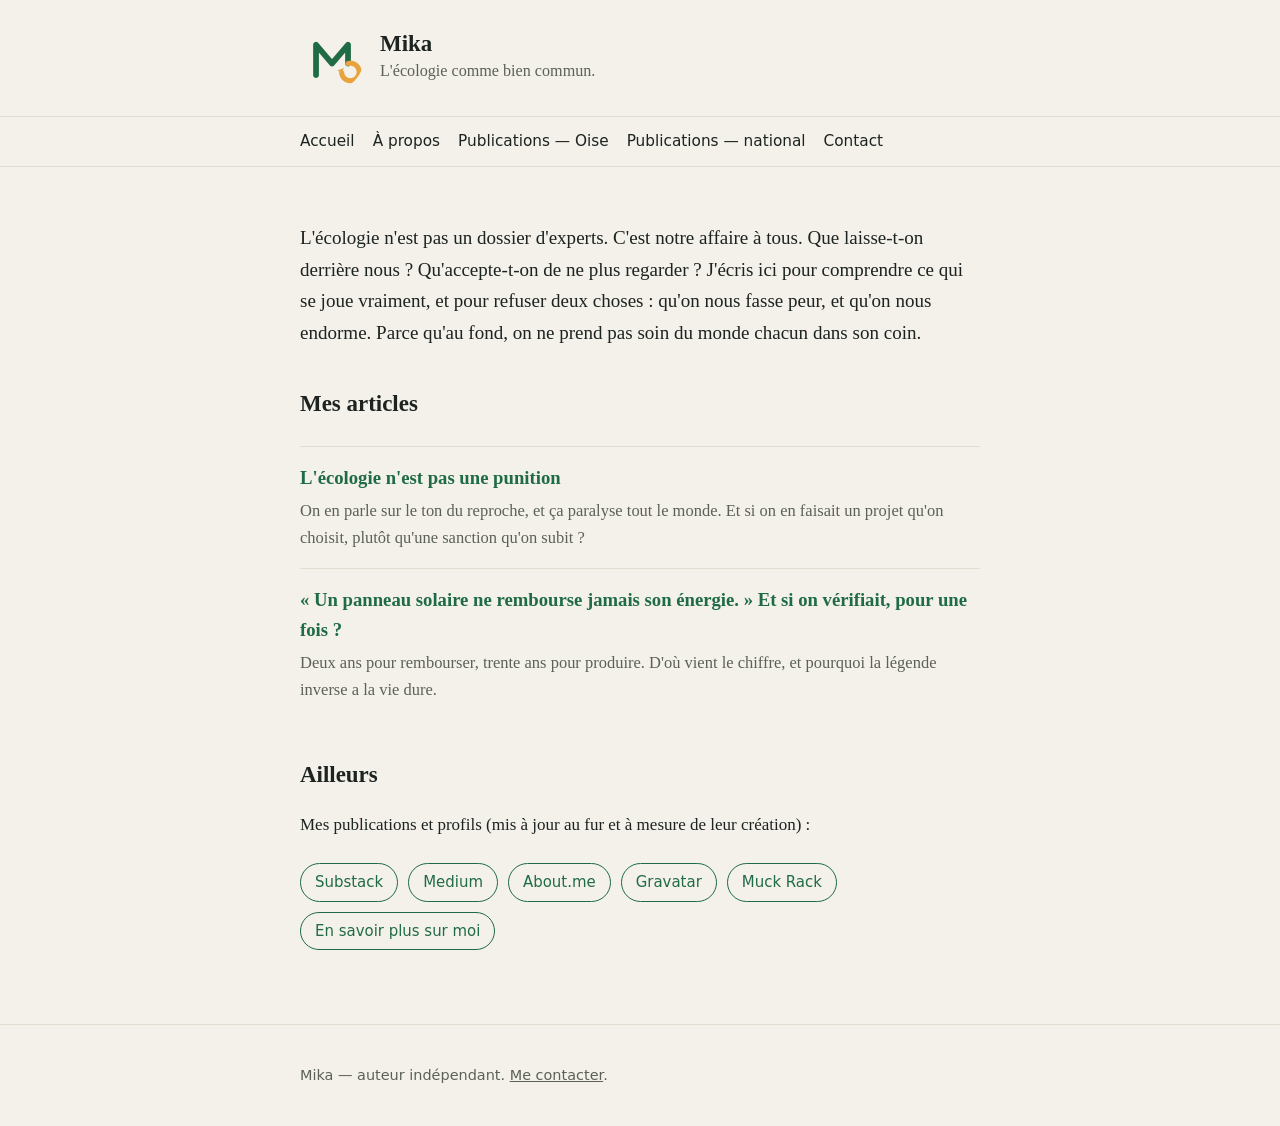
<file: index.html>
<!doctype html>
<html lang="fr">
<head>
<meta charset="utf-8">
<meta name="viewport" content="width=device-width, initial-scale=1">
<title>Mika — énergie, écologie, ressources</title>
<meta name="description" content="Mika écrit sur l'énergie et l'écologie comme une affaire de bien commun. Comprendre ce qui se joue vraiment, sans slogans ni résignation.">
<link rel="canonical" href="https://mika-energie.github.io/">
<link rel="icon" href="/assets/favicon-32.png" sizes="32x32">
<link rel="stylesheet" href="/assets/style.css">
<!-- Entité canonique Mika. sameAs ne liste QUE les profils RÉELS (R5).
     Confirmés 2026-06-17 : Substack, Medium, About.me, Gravatar (ordre canonique =
     template person-jsonld.template.html). Muck Rack non inclus (réserve, non validé). -->
<script type="application/ld+json">
{
  "@context": "https://schema.org",
  "@graph": [
    {
      "@type": "Person",
      "@id": "https://mika-energie.github.io#person",
      "name": "Mika",
      "url": "https://mika-energie.github.io",
      "image": "https://mika-energie.github.io/assets/avatar-512.png",
      "description": "Mika, auteur indépendant. Il écrit sur l'énergie et l'écologie comme une question de bien commun : comprendre ce qui se joue, et refuser de rester les bras croisés.",
      "knowsAbout": ["énergie","énergies renouvelables","photovoltaïque","écologie","recyclage","économie circulaire","surconsommation des ressources","véhicules hors d'usage"],
      "sameAs": [
        "https://mika-energie.github.io",
        "https://mikaenergie.substack.com",
        "https://medium.com/@mikaenergie",
        "https://about.me/mika095",
        "https://gravatar.com/mikaenergie",
        "https://muckrack.com/mikaenergie"
      ]
    },
    {
      "@type": "WebSite",
      "@id": "https://mika-energie.github.io#website",
      "url": "https://mika-energie.github.io",
      "name": "Mika — énergie, écologie, ressources",
      "author": {"@id": "https://mika-energie.github.io#person"},
      "inLanguage": "fr"
    }
  ]
}
</script>
<meta property="og:type" content="website">
<meta property="og:site_name" content="Mika">
<meta property="og:title" content="Mika — énergie, écologie, ressources">
<meta property="og:description" content="Mika écrit sur l'énergie et l'écologie comme une affaire de bien commun. Comprendre ce qui se joue vraiment, sans slogans ni résignation.">
<meta property="og:url" content="https://mika-energie.github.io/">
<meta property="og:image" content="https://mika-energie.github.io/assets/avatar-512.png">
<meta property="og:locale" content="fr_FR">
<meta name="twitter:card" content="summary">
</head>
<body>
<header class="site"><div class="wrap">
  <img src="/assets/avatar-512.png" alt="Mika" width="64" height="64">
  <div><div class="name">Mika</div>
  <div class="tag">L'écologie comme bien commun.</div></div>
</div></header>
<nav class="top"><div class="wrap">
  <a href="/">Accueil</a><a href="/a-propos/">À propos</a><a href="/publications-lesepavistes/">Publications — Oise</a><a href="/publications-vehiculehorsdusage/">Publications — national</a><a href="/contact/">Contact</a>
</div></nav>

<main><div class="wrap">
  <p class="lead">L'écologie n'est pas un dossier d'experts. C'est notre affaire à tous. Que laisse-t-on derrière nous ? Qu'accepte-t-on de ne plus regarder ? J'écris ici pour comprendre ce qui se joue vraiment, et pour refuser deux choses : qu'on nous fasse peur, et qu'on nous endorme. Parce qu'au fond, on ne prend pas soin du monde chacun dans son coin.</p>

  <h2>Mes articles</h2>
  <ul class="articles">
    <li><a href="/articles/ecologie-pas-une-punition/">L'écologie n'est pas une punition</a>
      <div class="desc">On en parle sur le ton du reproche, et ça paralyse tout le monde. Et si on en faisait un projet qu'on choisit, plutôt qu'une sanction qu'on subit ?</div></li>
    <li><a href="/articles/panneau-solaire-energie/">« Un panneau solaire ne rembourse jamais son énergie. » Et si on vérifiait, pour une fois ?</a>
      <div class="desc">Deux ans pour rembourser, trente ans pour produire. D'où vient le chiffre, et pourquoi la légende inverse a la vie dure.</div></li>
  </ul>

  <h2>Ailleurs</h2>
  <p>Mes publications et profils (mis à jour au fur et à mesure de leur création) :</p>
  <div class="links">
    <a href="https://mikaenergie.substack.com" rel="me">Substack</a>
    <a href="https://medium.com/@mikaenergie" rel="me">Medium</a>
    <a href="https://about.me/mika095" rel="me">About.me</a>
    <a href="https://gravatar.com/mikaenergie" rel="me">Gravatar</a>
    <a href="https://muckrack.com/mikaenergie" rel="me">Muck Rack</a>
    <a href="/a-propos/">En savoir plus sur moi</a>
  </div>
</div></main>

<footer class="site"><div class="wrap">
  <p>Mika — auteur indépendant. <a href="/contact/">Me contacter</a>.</p>
</div></footer>
</body>
</html>
</file>
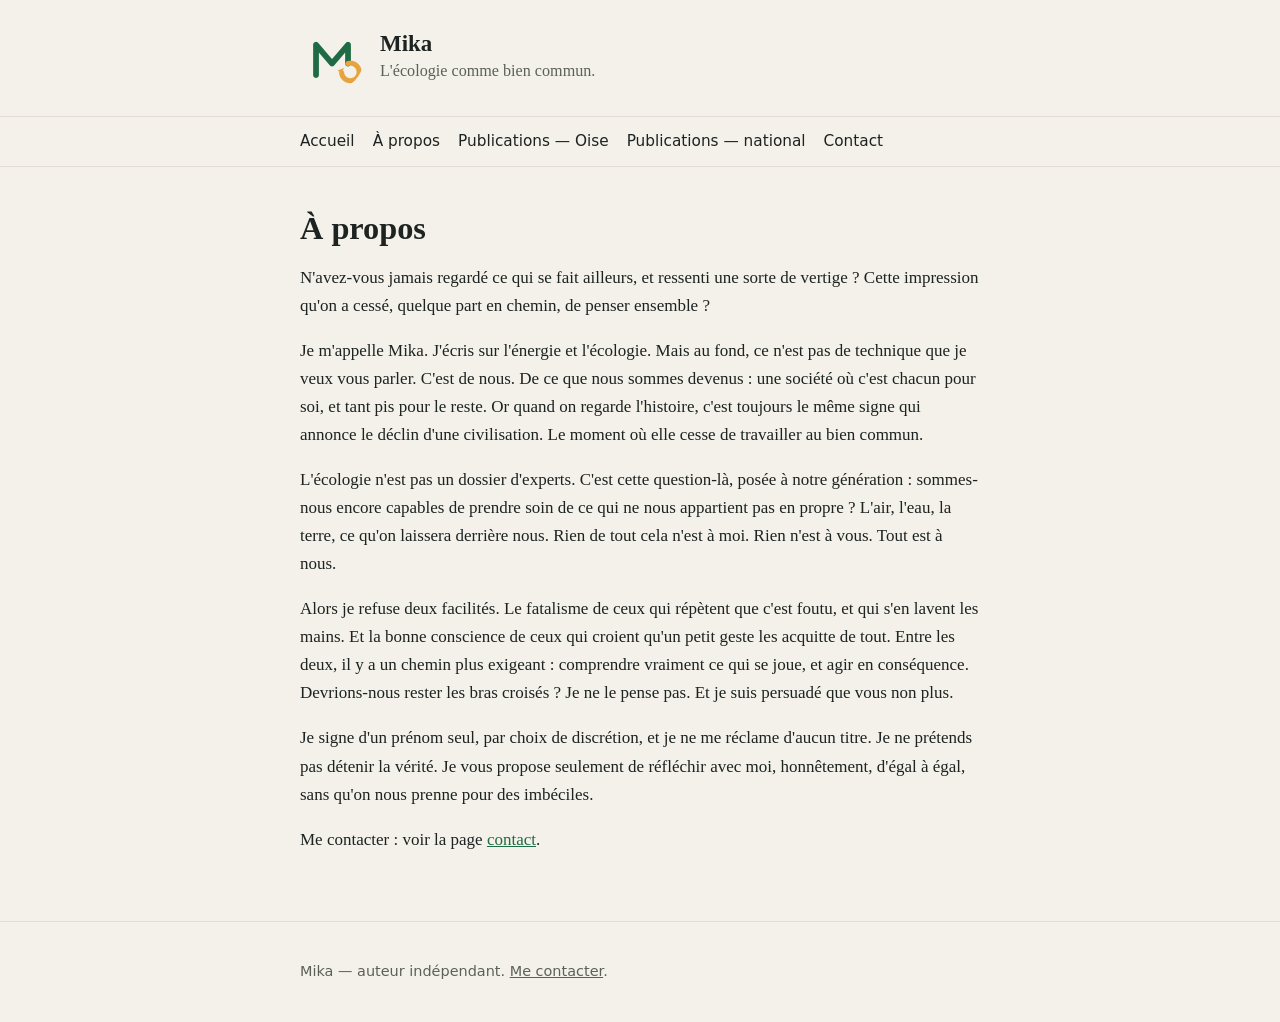
<file: a-propos/index.html>
<!doctype html>
<html lang="fr">
<head>
<meta charset="utf-8">
<meta name="viewport" content="width=device-width, initial-scale=1">
<title>À propos — Mika</title>
<meta name="description" content="Mika écrit sur l'énergie et l'écologie comme une affaire de bien commun. Comprendre ce qui se joue vraiment, sans slogans ni résignation.">
<link rel="canonical" href="https://mika-energie.github.io/a-propos/">
<link rel="icon" href="/assets/favicon-32.png" sizes="32x32">
<link rel="stylesheet" href="/assets/style.css">
<script type="application/ld+json">
{
  "@context": "https://schema.org",
  "@graph": [
    {
      "@type": "Person",
      "@id": "https://mika-energie.github.io#person",
      "name": "Mika",
      "url": "https://mika-energie.github.io",
      "image": "https://mika-energie.github.io/assets/avatar-512.png",
      "description": "Mika, auteur indépendant. Il écrit sur l'énergie et l'écologie comme une question de bien commun : comprendre ce qui se joue, et refuser de rester les bras croisés.",
      "knowsAbout": ["énergie","énergies renouvelables","photovoltaïque","écologie","recyclage","économie circulaire","surconsommation des ressources","véhicules hors d'usage"],
      "sameAs": [
        "https://mika-energie.github.io",
        "https://mikaenergie.substack.com",
        "https://medium.com/@mikaenergie",
        "https://about.me/mika095",
        "https://gravatar.com/mikaenergie",
        "https://muckrack.com/mikaenergie"
      ]
    },
    {
      "@type": "AboutPage",
      "@id": "https://mika-energie.github.io/a-propos/#aboutpage",
      "url": "https://mika-energie.github.io/a-propos/",
      "name": "À propos — Mika",
      "mainEntity": {"@id": "https://mika-energie.github.io#person"}
    }
  ]
}
</script>
<meta property="og:type" content="website">
<meta property="og:site_name" content="Mika">
<meta property="og:title" content="À propos — Mika">
<meta property="og:description" content="Mika écrit sur l'énergie et l'écologie comme une affaire de bien commun. Comprendre ce qui se joue vraiment, sans slogans ni résignation.">
<meta property="og:url" content="https://mika-energie.github.io/a-propos/">
<meta property="og:image" content="https://mika-energie.github.io/assets/avatar-512.png">
<meta property="og:locale" content="fr_FR">
<meta name="twitter:card" content="summary">
</head>
<body>
<header class="site"><div class="wrap">
  <img src="/assets/avatar-512.png" alt="Mika" width="64" height="64">
  <div><div class="name">Mika</div>
  <div class="tag">L'écologie comme bien commun.</div></div>
</div></header>
<nav class="top"><div class="wrap">
  <a href="/">Accueil</a><a href="/a-propos/">À propos</a><a href="/publications-lesepavistes/">Publications — Oise</a><a href="/publications-vehiculehorsdusage/">Publications — national</a><a href="/contact/">Contact</a>
</div></nav>

<main><div class="wrap">
  <h1>À propos</h1>
  <p>N'avez-vous jamais regardé ce qui se fait ailleurs, et ressenti une sorte de vertige ? Cette impression qu'on a cessé, quelque part en chemin, de penser ensemble ?</p>

  <p>Je m'appelle Mika. J'écris sur l'énergie et l'écologie. Mais au fond, ce n'est pas de technique que je veux vous parler. C'est de nous. De ce que nous sommes devenus : une société où c'est chacun pour soi, et tant pis pour le reste. Or quand on regarde l'histoire, c'est toujours le même signe qui annonce le déclin d'une civilisation. Le moment où elle cesse de travailler au bien commun.</p>

  <p>L'écologie n'est pas un dossier d'experts. C'est cette question-là, posée à notre génération : sommes-nous encore capables de prendre soin de ce qui ne nous appartient pas en propre ? L'air, l'eau, la terre, ce qu'on laissera derrière nous. Rien de tout cela n'est à moi. Rien n'est à vous. Tout est à nous.</p>

  <p>Alors je refuse deux facilités. Le fatalisme de ceux qui répètent que c'est foutu, et qui s'en lavent les mains. Et la bonne conscience de ceux qui croient qu'un petit geste les acquitte de tout. Entre les deux, il y a un chemin plus exigeant : comprendre vraiment ce qui se joue, et agir en conséquence. Devrions-nous rester les bras croisés ? Je ne le pense pas. Et je suis persuadé que vous non plus.</p>

  <p>Je signe d'un prénom seul, par choix de discrétion, et je ne me réclame d'aucun titre. Je ne prétends pas détenir la vérité. Je vous propose seulement de réfléchir avec moi, honnêtement, d'égal à égal, sans qu'on nous prenne pour des imbéciles.</p>

  <p>Me contacter : voir la page <a href="/contact/">contact</a>.</p>
</div></main>

<footer class="site"><div class="wrap">
  <p>Mika — auteur indépendant. <a href="/contact/">Me contacter</a>.</p>
</div></footer>
</body>
</html>
</file>
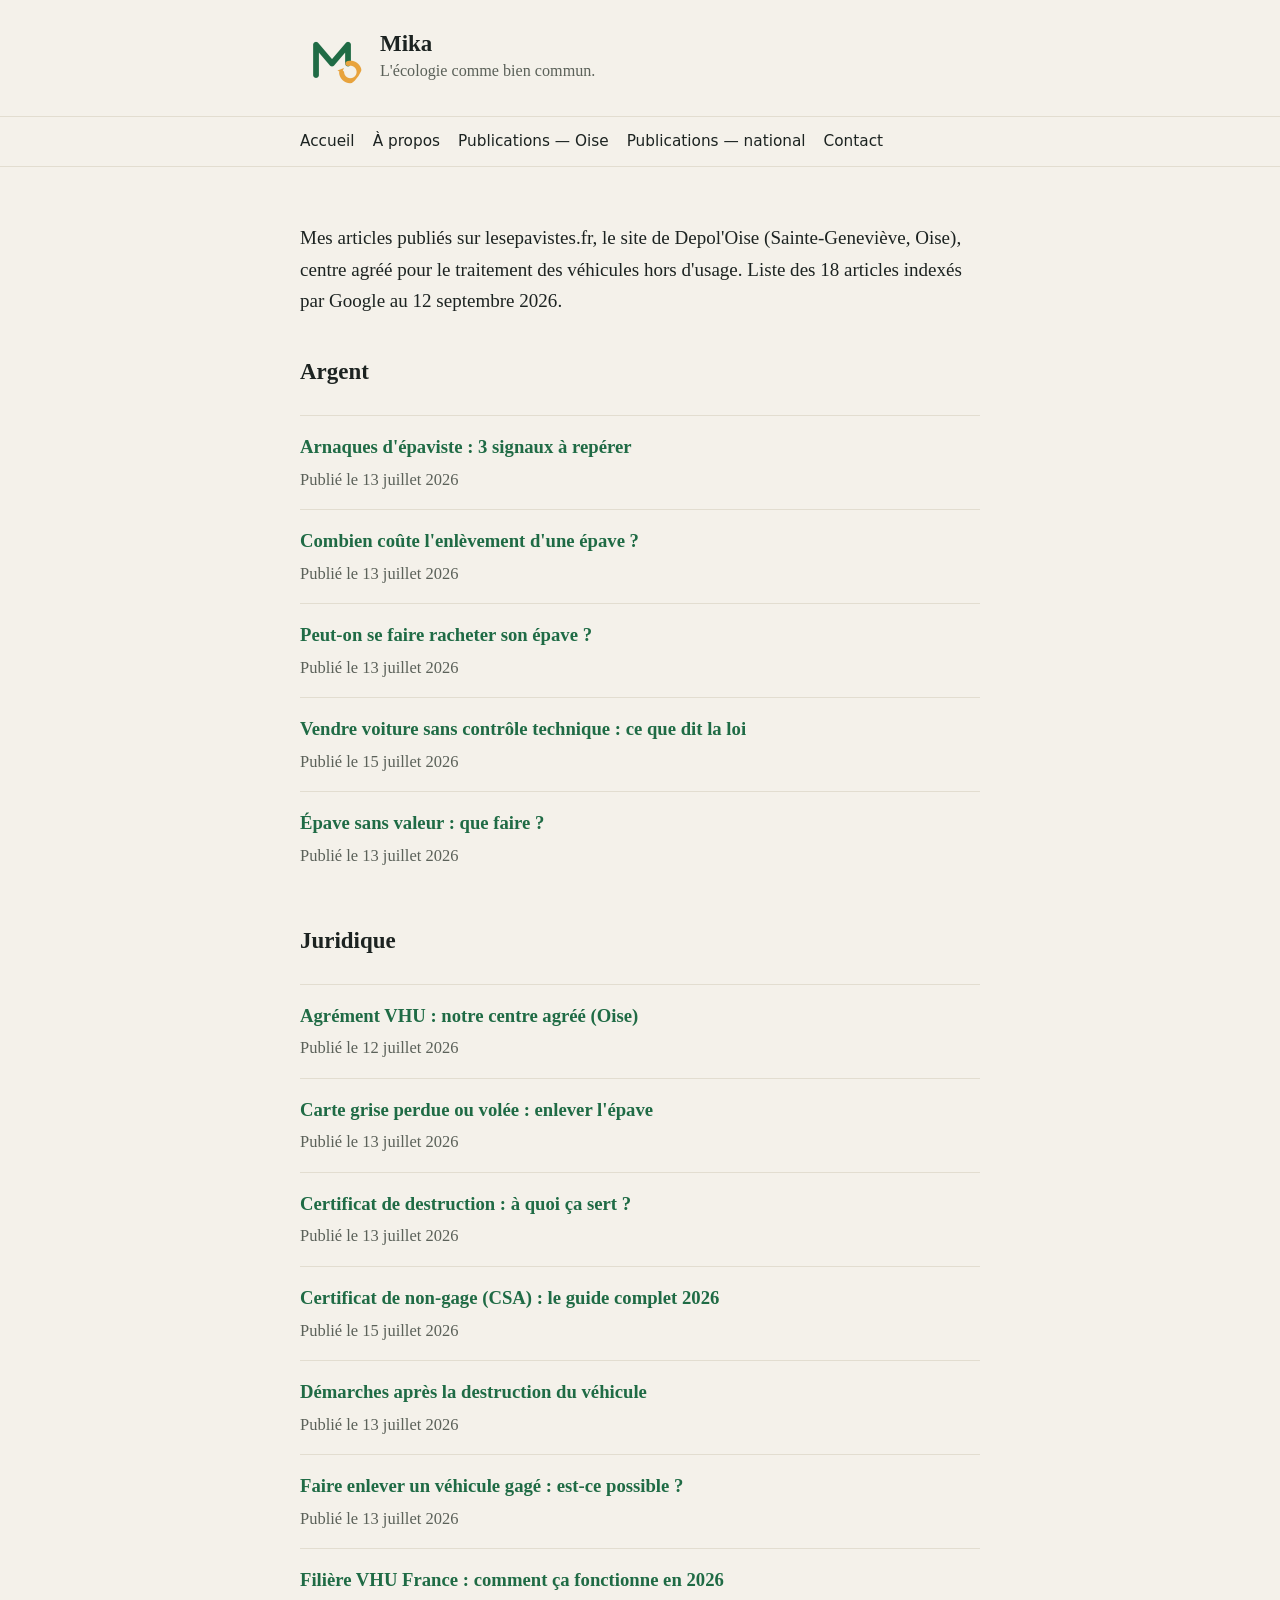
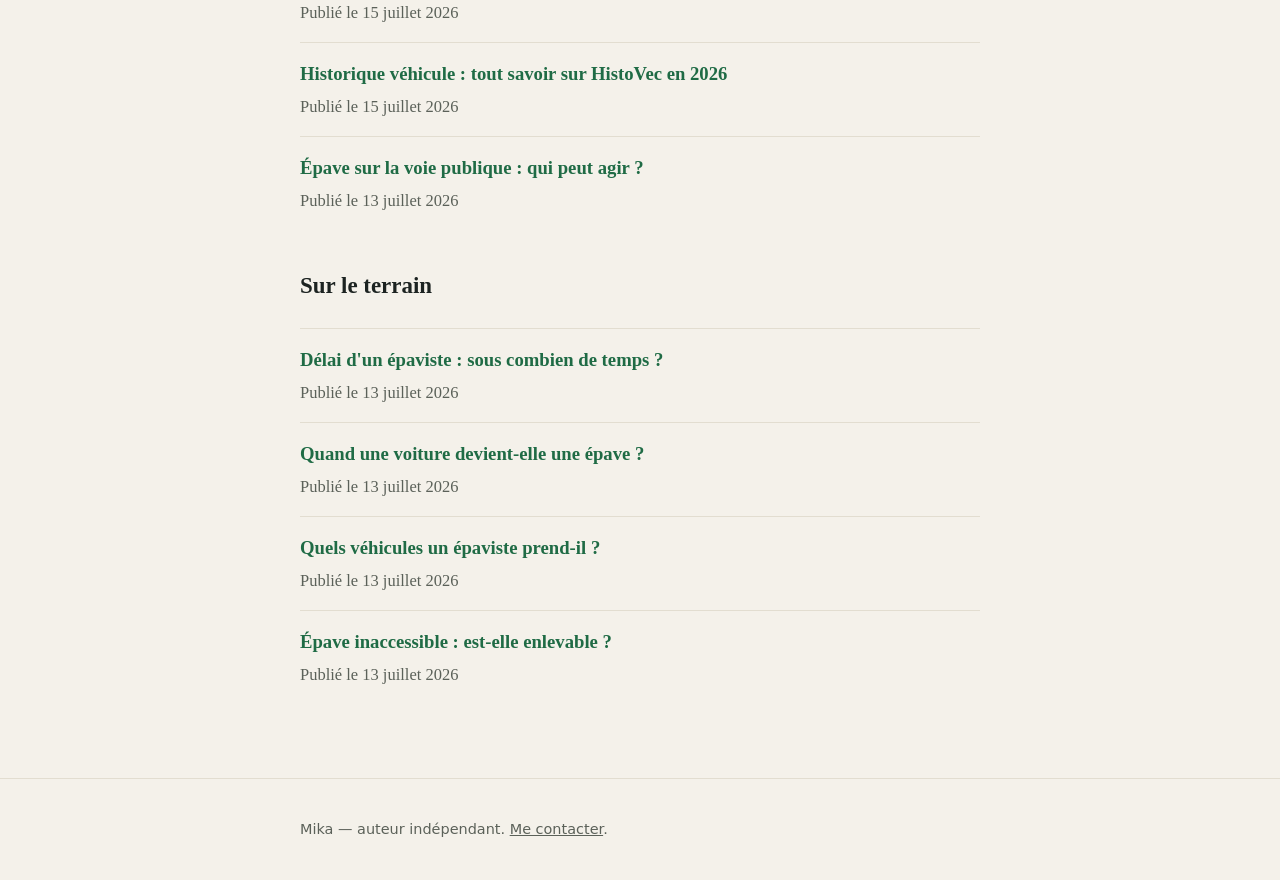
<file: publications-lesepavistes/index.html>
<!doctype html>
<html lang="fr">
<head>
<meta charset="utf-8">
<meta name="viewport" content="width=device-width, initial-scale=1">
<title>Mika — Publications sur lesepavistes.fr</title>
<meta name="description" content="Mes articles publiés sur lesepavistes.fr, le site de Depol&#x27;Oise (Sainte-Geneviève, Oise), centre agréé pour le traitement des véhicules hors d&#x27;usage. Liste des 18 articles indexés par Google au 12 septembre 2026.">
<link rel="canonical" href="https://mika-energie.github.io/publications-lesepavistes/">
<link rel="icon" href="/assets/favicon-32.png" sizes="32x32">
<link rel="stylesheet" href="/assets/style.css">
<meta property="og:type" content="website">
<meta property="og:site_name" content="Mika">
<meta property="og:title" content="Mika — Publications sur lesepavistes.fr">
<meta property="og:description" content="Mes articles publiés sur lesepavistes.fr, le site de Depol&#x27;Oise (Sainte-Geneviève, Oise), centre agréé pour le traitement des véhicules hors d&#x27;usage. Liste des 18 articles indexés par Google au 12 septembre 2026.">
<meta property="og:url" content="https://mika-energie.github.io/publications-lesepavistes/">
<meta property="og:image" content="https://mika-energie.github.io/assets/avatar-512.png">
<meta property="og:locale" content="fr_FR">
<meta name="twitter:card" content="summary">
</head>
<body>
<header class="site"><div class="wrap">
  <img src="/assets/avatar-512.png" alt="Mika" width="64" height="64">
  <div><div class="name">Mika</div>
  <div class="tag">L'écologie comme bien commun.</div></div>
</div></header>
<nav class="top"><div class="wrap">
  <a href="/">Accueil</a><a href="/a-propos/">À propos</a><a href="/publications-lesepavistes/">Publications — Oise</a><a href="/publications-vehiculehorsdusage/">Publications — national</a><a href="/contact/">Contact</a>
</div></nav>

<main><div class="wrap">
  <p class="lead">Mes articles publiés sur lesepavistes.fr, le site de Depol&#x27;Oise (Sainte-Geneviève, Oise), centre agréé pour le traitement des véhicules hors d&#x27;usage. Liste des 18 articles indexés par Google au 12 septembre 2026.</p>

  <h2>Argent</h2>
  <ul class="articles">
    <li><a href="https://www.lesepavistes.fr/guides/argent/arnaques-paiement-epaviste">Arnaques d&#x27;épaviste : 3 signaux à repérer</a>
      <div class="desc">Publié le 13 juillet 2026</div></li>
    <li><a href="https://www.lesepavistes.fr/guides/argent/cout-enlevement-epave">Combien coûte l&#x27;enlèvement d&#x27;une épave ?</a>
      <div class="desc">Publié le 13 juillet 2026</div></li>
    <li><a href="https://www.lesepavistes.fr/guides/argent/rachat-epave">Peut-on se faire racheter son épave ?</a>
      <div class="desc">Publié le 13 juillet 2026</div></li>
    <li><a href="https://www.lesepavistes.fr/guides/argent/vendre-voiture-sans-controle-technique">Vendre voiture sans contrôle technique : ce que dit la loi</a>
      <div class="desc">Publié le 15 juillet 2026</div></li>
    <li><a href="https://www.lesepavistes.fr/guides/argent/epave-sans-valeur">Épave sans valeur : que faire ?</a>
      <div class="desc">Publié le 13 juillet 2026</div></li>
  </ul>

  <h2>Juridique</h2>
  <ul class="articles">
    <li><a href="https://www.lesepavistes.fr/guides/juridique/agrement-vhu">Agrément VHU : notre centre agréé (Oise)</a>
      <div class="desc">Publié le 12 juillet 2026</div></li>
    <li><a href="https://www.lesepavistes.fr/guides/juridique/carte-grise-perdue-volee">Carte grise perdue ou volée : enlever l&#x27;épave</a>
      <div class="desc">Publié le 13 juillet 2026</div></li>
    <li><a href="https://www.lesepavistes.fr/guides/juridique/certificat-de-destruction">Certificat de destruction : à quoi ça sert ?</a>
      <div class="desc">Publié le 13 juillet 2026</div></li>
    <li><a href="https://www.lesepavistes.fr/guides/juridique/certificat-de-non-gage">Certificat de non-gage (CSA) : le guide complet 2026</a>
      <div class="desc">Publié le 15 juillet 2026</div></li>
    <li><a href="https://www.lesepavistes.fr/guides/juridique/demarches-prefecture">Démarches après la destruction du véhicule</a>
      <div class="desc">Publié le 13 juillet 2026</div></li>
    <li><a href="https://www.lesepavistes.fr/guides/juridique/vehicule-gage">Faire enlever un véhicule gagé : est-ce possible ?</a>
      <div class="desc">Publié le 13 juillet 2026</div></li>
    <li><a href="https://www.lesepavistes.fr/guides/juridique/filiere-vhu-france">Filière VHU France : comment ça fonctionne en 2026</a>
      <div class="desc">Publié le 15 juillet 2026</div></li>
    <li><a href="https://www.lesepavistes.fr/guides/juridique/historique-vehicule">Historique véhicule : tout savoir sur HistoVec en 2026</a>
      <div class="desc">Publié le 15 juillet 2026</div></li>
    <li><a href="https://www.lesepavistes.fr/guides/juridique/epave-voie-publique">Épave sur la voie publique : qui peut agir ?</a>
      <div class="desc">Publié le 13 juillet 2026</div></li>
  </ul>

  <h2>Sur le terrain</h2>
  <ul class="articles">
    <li><a href="https://www.lesepavistes.fr/guides/terrain/delai-intervention-epaviste">Délai d&#x27;un épaviste : sous combien de temps ?</a>
      <div class="desc">Publié le 13 juillet 2026</div></li>
    <li><a href="https://www.lesepavistes.fr/guides/terrain/quand-voiture-devient-epave">Quand une voiture devient-elle une épave ?</a>
      <div class="desc">Publié le 13 juillet 2026</div></li>
    <li><a href="https://www.lesepavistes.fr/guides/terrain/vehicules-pris-en-charge">Quels véhicules un épaviste prend-il ?</a>
      <div class="desc">Publié le 13 juillet 2026</div></li>
    <li><a href="https://www.lesepavistes.fr/guides/terrain/epave-inaccessible">Épave inaccessible : est-elle enlevable ?</a>
      <div class="desc">Publié le 13 juillet 2026</div></li>
  </ul>

</div></main>

<footer class="site"><div class="wrap">
  <p>Mika — auteur indépendant. <a href="/contact/">Me contacter</a>.</p>
</div></footer>
</body>
</html>
</file>
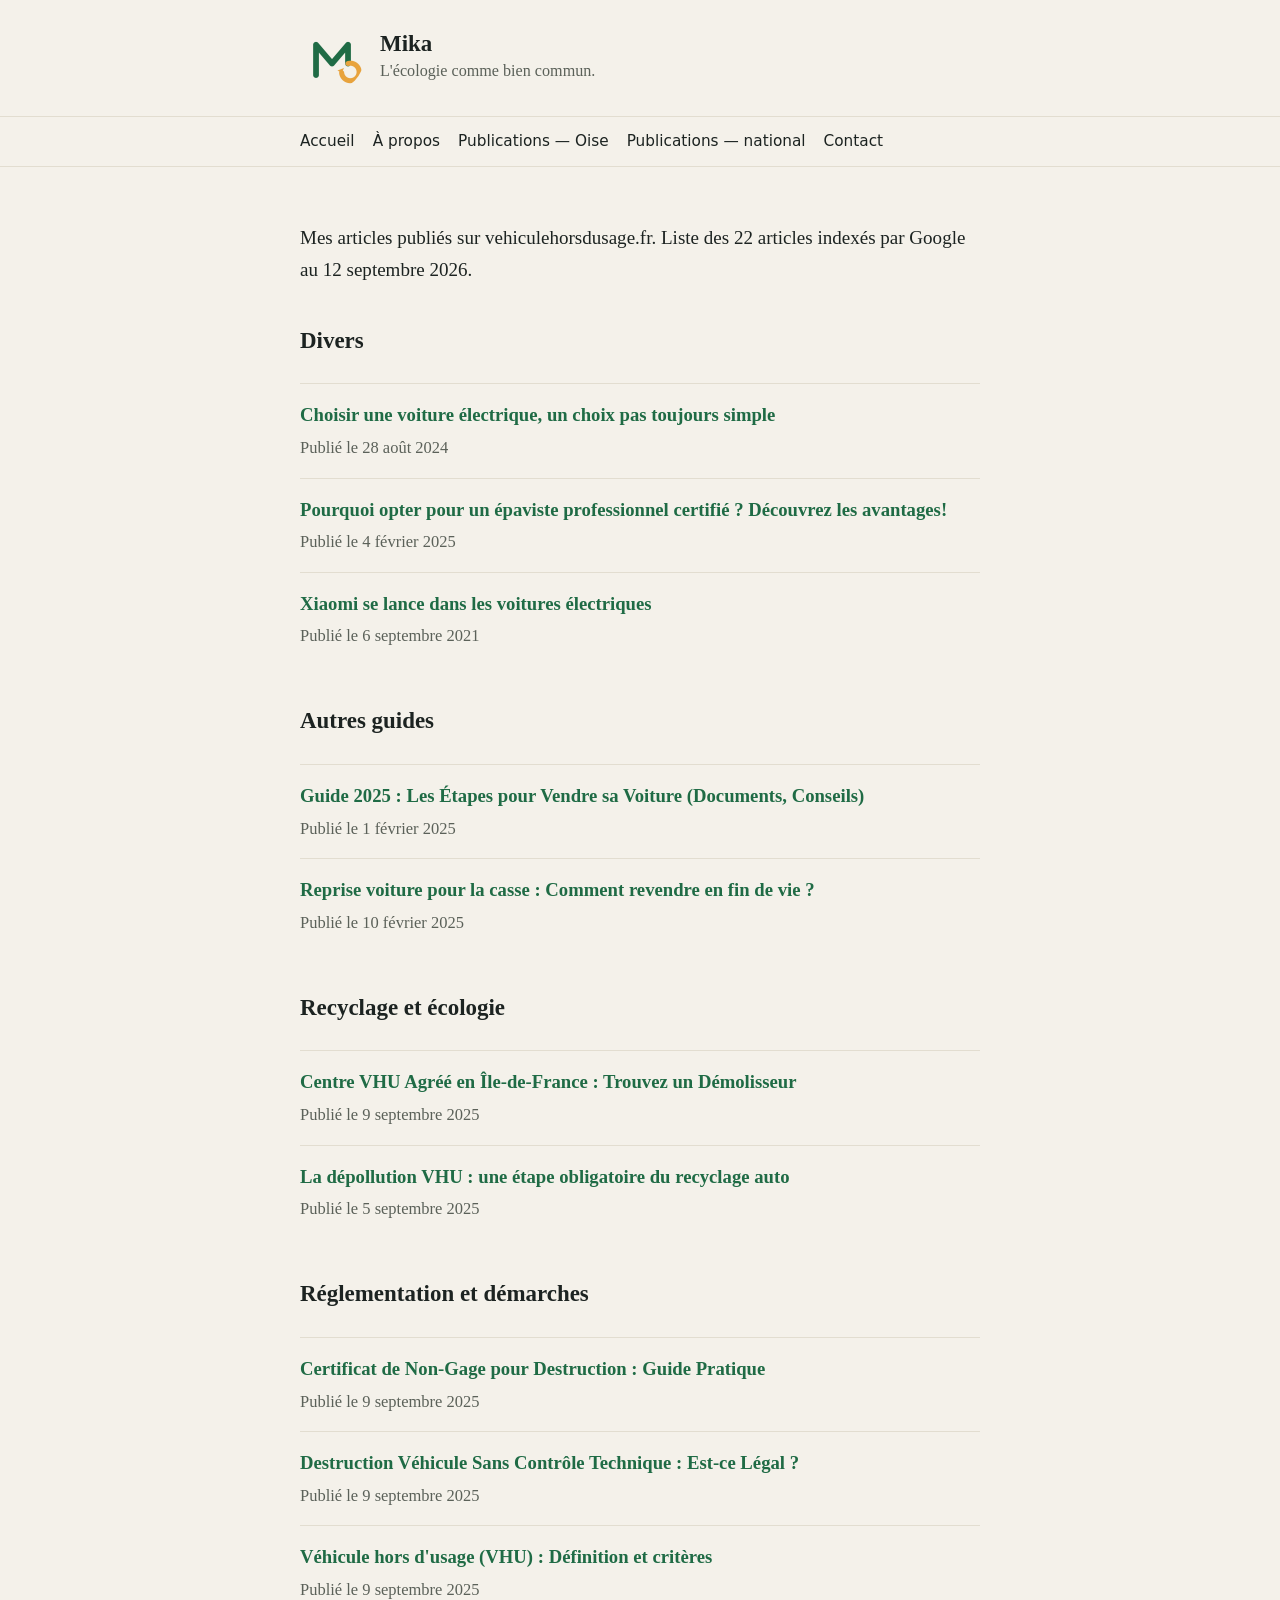
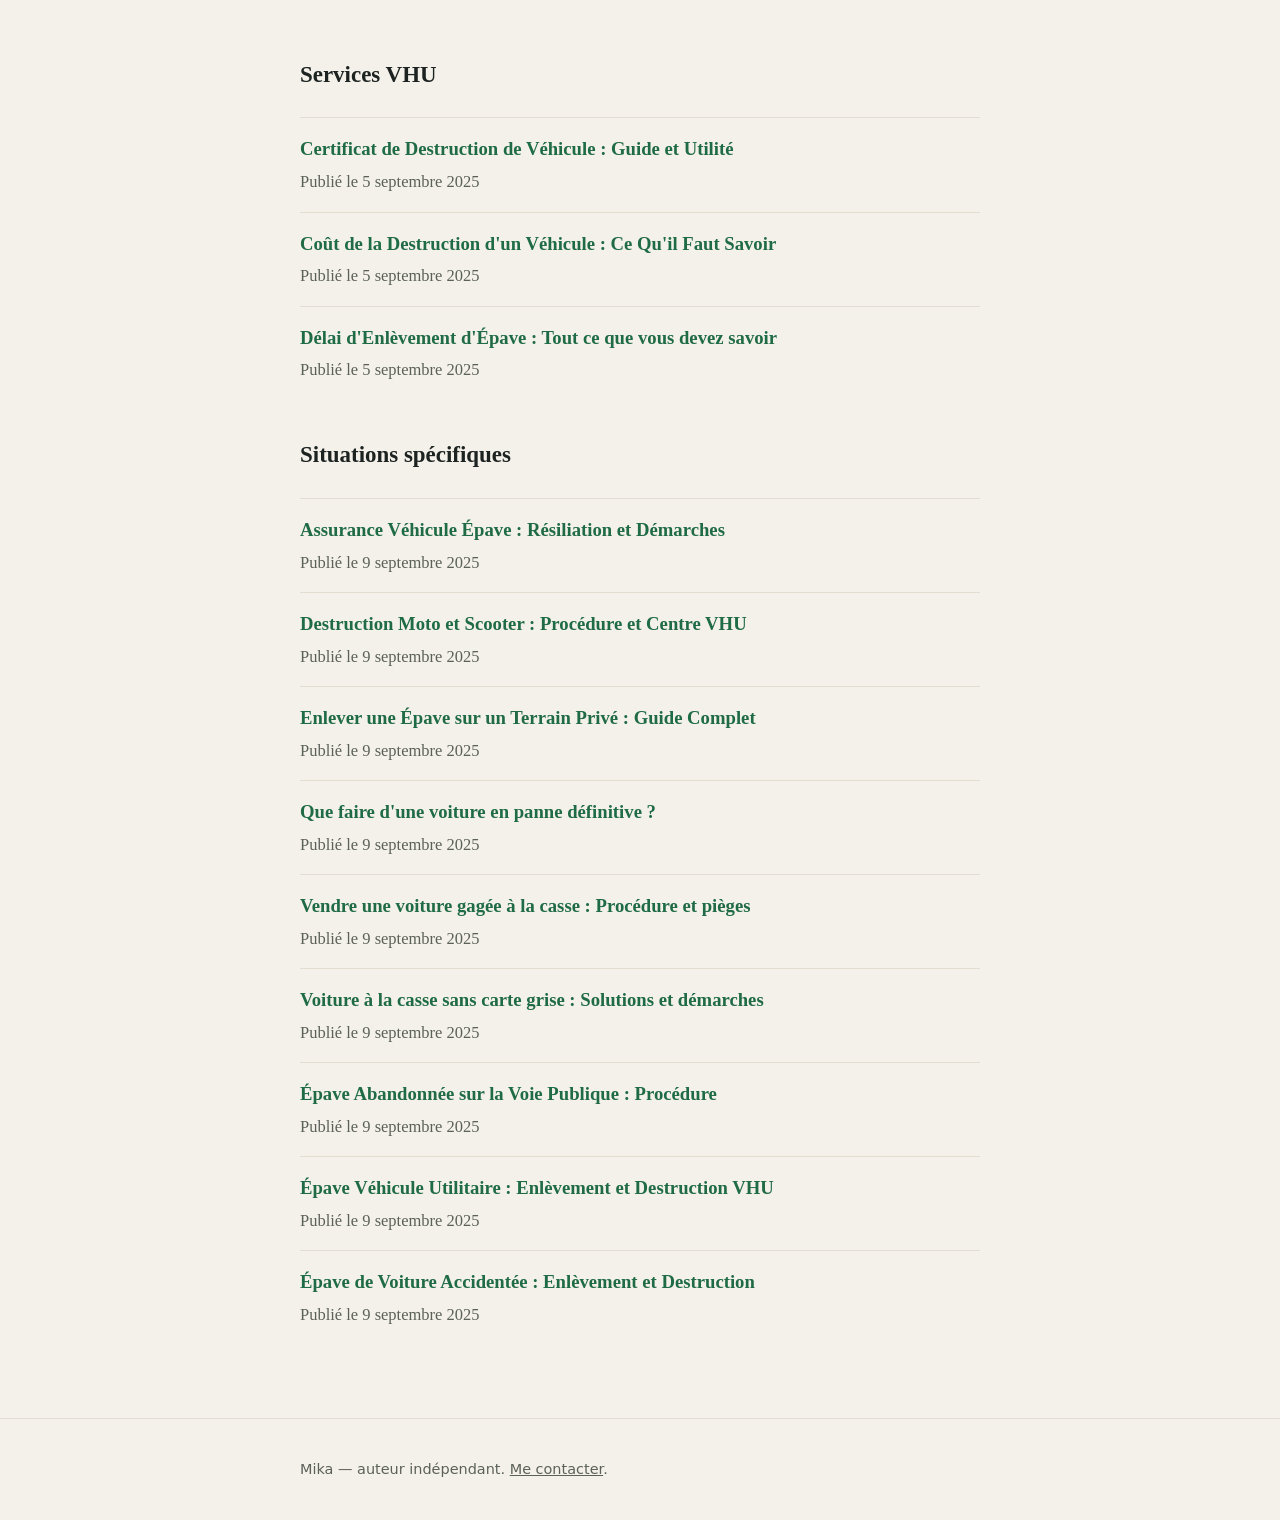
<file: publications-vehiculehorsdusage/index.html>
<!doctype html>
<html lang="fr">
<head>
<meta charset="utf-8">
<meta name="viewport" content="width=device-width, initial-scale=1">
<title>Mika — Publications sur vehiculehorsdusage.fr</title>
<meta name="description" content="Mes articles publiés sur vehiculehorsdusage.fr. Liste des 22 articles indexés par Google au 12 septembre 2026.">
<link rel="canonical" href="https://mika-energie.github.io/publications-vehiculehorsdusage/">
<link rel="icon" href="/assets/favicon-32.png" sizes="32x32">
<link rel="stylesheet" href="/assets/style.css">
<meta property="og:type" content="website">
<meta property="og:site_name" content="Mika">
<meta property="og:title" content="Mika — Publications sur vehiculehorsdusage.fr">
<meta property="og:description" content="Mes articles publiés sur vehiculehorsdusage.fr. Liste des 22 articles indexés par Google au 12 septembre 2026.">
<meta property="og:url" content="https://mika-energie.github.io/publications-vehiculehorsdusage/">
<meta property="og:image" content="https://mika-energie.github.io/assets/avatar-512.png">
<meta property="og:locale" content="fr_FR">
<meta name="twitter:card" content="summary">
</head>
<body>
<header class="site"><div class="wrap">
  <img src="/assets/avatar-512.png" alt="Mika" width="64" height="64">
  <div><div class="name">Mika</div>
  <div class="tag">L'écologie comme bien commun.</div></div>
</div></header>
<nav class="top"><div class="wrap">
  <a href="/">Accueil</a><a href="/a-propos/">À propos</a><a href="/publications-lesepavistes/">Publications — Oise</a><a href="/publications-vehiculehorsdusage/">Publications — national</a><a href="/contact/">Contact</a>
</div></nav>

<main><div class="wrap">
  <p class="lead">Mes articles publiés sur vehiculehorsdusage.fr. Liste des 22 articles indexés par Google au 12 septembre 2026.</p>

  <h2>Divers</h2>
  <ul class="articles">
    <li><a href="https://www.vehiculehorsdusage.fr/wiki/divers/choisir-voiture-electrique/">Choisir une voiture électrique, un choix pas toujours simple</a>
      <div class="desc">Publié le 28 août 2024</div></li>
    <li><a href="https://www.vehiculehorsdusage.fr/wiki/divers/epaviste-professionnel/">Pourquoi opter pour un épaviste professionnel certifié ? Découvrez les avantages!</a>
      <div class="desc">Publié le 4 février 2025</div></li>
    <li><a href="https://www.vehiculehorsdusage.fr/wiki/divers/xiaomi-se-lance-dans-les-voitures-electriques/">Xiaomi se lance dans les voitures électriques</a>
      <div class="desc">Publié le 6 septembre 2021</div></li>
  </ul>

  <h2>Autres guides</h2>
  <ul class="articles">
    <li><a href="https://www.vehiculehorsdusage.fr/wiki/non-classe/vendre-sa-voiture/">Guide 2025 : Les Étapes pour Vendre sa Voiture (Documents, Conseils)</a>
      <div class="desc">Publié le 1 février 2025</div></li>
    <li><a href="https://www.vehiculehorsdusage.fr/wiki/non-classe/guide-reprise/">Reprise voiture pour la casse : Comment revendre en fin de vie ?</a>
      <div class="desc">Publié le 10 février 2025</div></li>
  </ul>

  <h2>Recyclage et écologie</h2>
  <ul class="articles">
    <li><a href="https://www.vehiculehorsdusage.fr/wiki/recyclage-et-ecologie/centre-vhu-agree-ile-de-france/">Centre VHU Agréé en Île-de-France : Trouvez un Démolisseur</a>
      <div class="desc">Publié le 9 septembre 2025</div></li>
    <li><a href="https://www.vehiculehorsdusage.fr/wiki/recyclage-et-ecologie/la-depollution-vhu-une-etape-obligatoire-du-recyclage-auto/">La dépollution VHU : une étape obligatoire du recyclage auto</a>
      <div class="desc">Publié le 5 septembre 2025</div></li>
  </ul>

  <h2>Réglementation et démarches</h2>
  <ul class="articles">
    <li><a href="https://www.vehiculehorsdusage.fr/wiki/reglementation-et-demarches/certificat-non-gage-destruction/">Certificat de Non-Gage pour Destruction : Guide Pratique</a>
      <div class="desc">Publié le 9 septembre 2025</div></li>
    <li><a href="https://www.vehiculehorsdusage.fr/wiki/reglementation-et-demarches/destruction-vehicule-sans-controle-technique/">Destruction Véhicule Sans Contrôle Technique : Est-ce Légal ?</a>
      <div class="desc">Publié le 9 septembre 2025</div></li>
    <li><a href="https://www.vehiculehorsdusage.fr/wiki/reglementation-et-demarches/vehicule-hors-usage-definition/">Véhicule hors d&#x27;usage (VHU) : Définition et critères</a>
      <div class="desc">Publié le 9 septembre 2025</div></li>
  </ul>

  <h2>Services VHU</h2>
  <ul class="articles">
    <li><a href="https://www.vehiculehorsdusage.fr/wiki/services-vhu/certificat-destruction-vehicule/">Certificat de Destruction de Véhicule : Guide et Utilité</a>
      <div class="desc">Publié le 5 septembre 2025</div></li>
    <li><a href="https://www.vehiculehorsdusage.fr/wiki/services-vhu/cout-destruction-vehicule/">Coût de la Destruction d&#x27;un Véhicule : Ce Qu&#x27;il Faut Savoir</a>
      <div class="desc">Publié le 5 septembre 2025</div></li>
    <li><a href="https://www.vehiculehorsdusage.fr/wiki/services-vhu/delais-enlevement-epave/">Délai d&#x27;Enlèvement d&#x27;Épave : Tout ce que vous devez savoir</a>
      <div class="desc">Publié le 5 septembre 2025</div></li>
  </ul>

  <h2>Situations spécifiques</h2>
  <ul class="articles">
    <li><a href="https://www.vehiculehorsdusage.fr/wiki/situations-specifiques/assurance-dun-vehicule-epave-resiliation-et-demarches/">Assurance Véhicule Épave : Résiliation et Démarches</a>
      <div class="desc">Publié le 9 septembre 2025</div></li>
    <li><a href="https://www.vehiculehorsdusage.fr/wiki/situations-specifiques/destruction-moto-scooter/">Destruction Moto et Scooter : Procédure et Centre VHU</a>
      <div class="desc">Publié le 9 septembre 2025</div></li>
    <li><a href="https://www.vehiculehorsdusage.fr/wiki/situations-specifiques/enlever-epave-terrain-prive/">Enlever une Épave sur un Terrain Privé : Guide Complet</a>
      <div class="desc">Publié le 9 septembre 2025</div></li>
    <li><a href="https://www.vehiculehorsdusage.fr/wiki/situations-specifiques/que-faire-voiture-en-panne/">Que faire d&#x27;une voiture en panne définitive ?</a>
      <div class="desc">Publié le 9 septembre 2025</div></li>
    <li><a href="https://www.vehiculehorsdusage.fr/wiki/situations-specifiques/vendre-voiture-gagee-casse/">Vendre une voiture gagée à la casse : Procédure et pièges</a>
      <div class="desc">Publié le 9 septembre 2025</div></li>
    <li><a href="https://www.vehiculehorsdusage.fr/wiki/situations-specifiques/voiture-casse-sans-carte-grise/">Voiture à la casse sans carte grise : Solutions et démarches</a>
      <div class="desc">Publié le 9 septembre 2025</div></li>
    <li><a href="https://www.vehiculehorsdusage.fr/wiki/situations-specifiques/epave-abandonnee-voie-publique/">Épave Abandonnée sur la Voie Publique : Procédure</a>
      <div class="desc">Publié le 9 septembre 2025</div></li>
    <li><a href="https://www.vehiculehorsdusage.fr/wiki/situations-specifiques/epave-vehicule-utilitaire/">Épave Véhicule Utilitaire : Enlèvement et Destruction VHU</a>
      <div class="desc">Publié le 9 septembre 2025</div></li>
    <li><a href="https://www.vehiculehorsdusage.fr/wiki/situations-specifiques/epave-voiture-accident/">Épave de Voiture Accidentée : Enlèvement et Destruction</a>
      <div class="desc">Publié le 9 septembre 2025</div></li>
  </ul>

</div></main>

<footer class="site"><div class="wrap">
  <p>Mika — auteur indépendant. <a href="/contact/">Me contacter</a>.</p>
</div></footer>
</body>
</html>
</file>
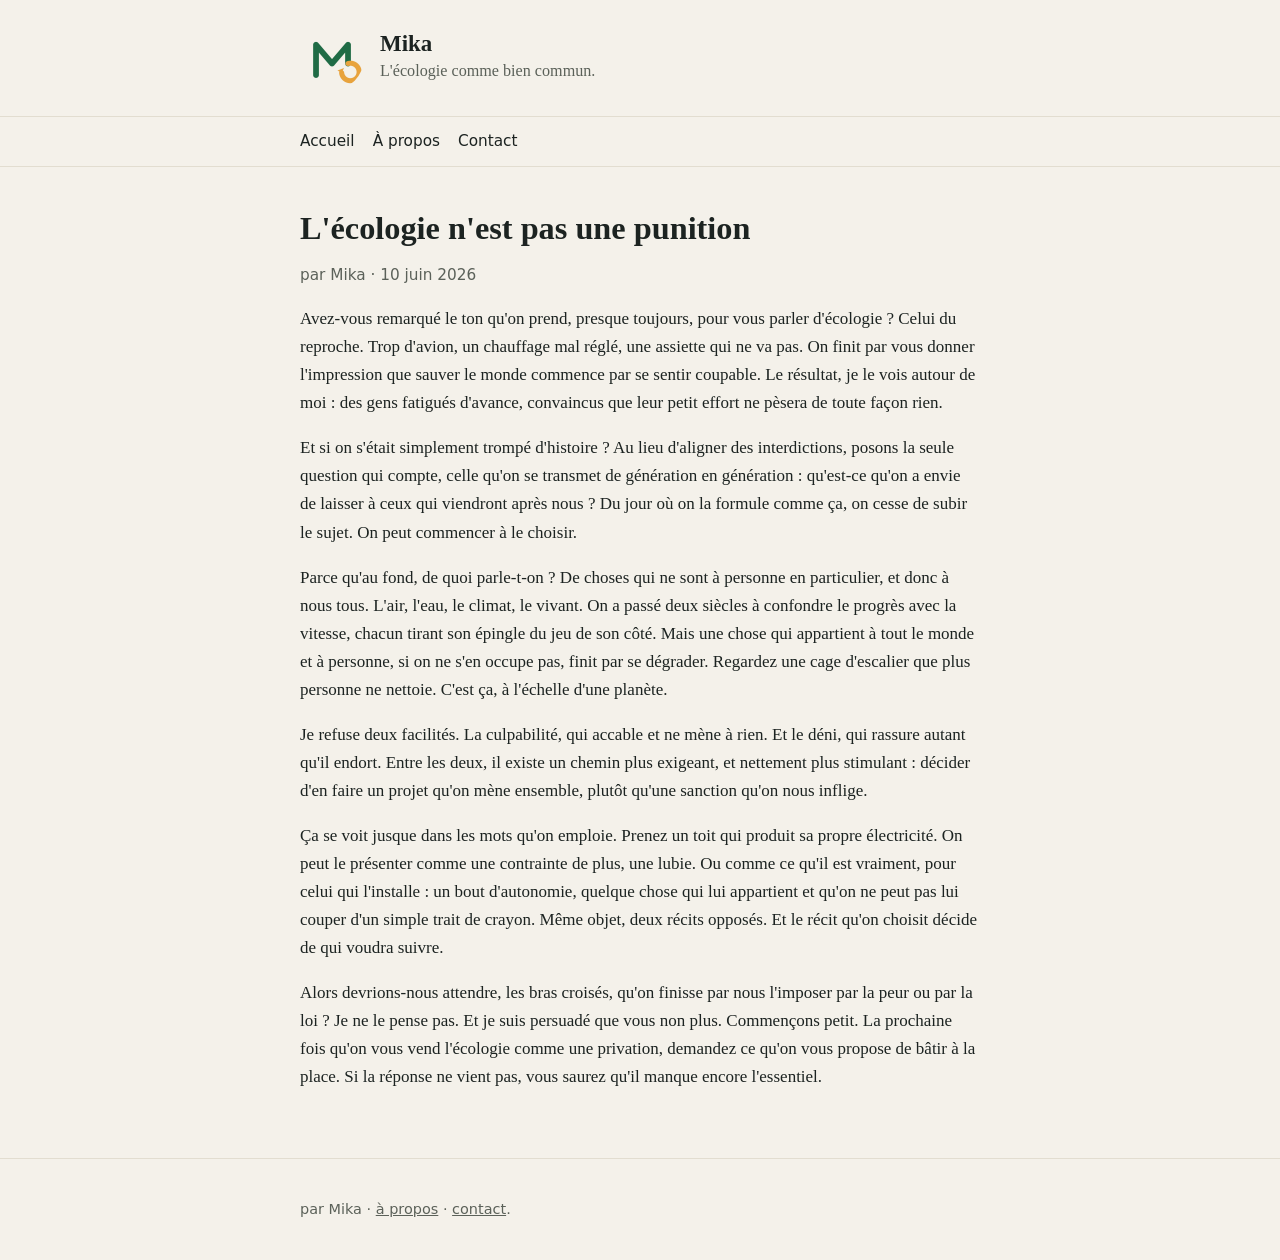
<file: articles/ecologie-pas-une-punition/index.html>
<!doctype html>
<html lang="fr">
<head>
<meta charset="utf-8">
<meta name="viewport" content="width=device-width, initial-scale=1">
<title>L'écologie n'est pas une punition — Mika</title>
<meta name="description" content="On parle d'écologie sur le ton du reproche, et ça paralyse tout le monde. Et si on en faisait un projet qu'on choisit, plutôt qu'une sanction qu'on subit ?">
<link rel="canonical" href="https://mika-energie.github.io/articles/ecologie-pas-une-punition/">
<link rel="icon" href="/assets/favicon-32.png" sizes="32x32">
<link rel="stylesheet" href="/assets/style.css">
<script type="application/ld+json">
{
  "@context": "https://schema.org",
  "@type": "Article",
  "headline": "L'écologie n'est pas une punition",
  "datePublished": "2026-06-10",
  "author": {"@id": "https://mika-energie.github.io#person"},
  "publisher": {"@id": "https://mika-energie.github.io#person"},
  "mainEntityOfPage": "https://mika-energie.github.io/articles/ecologie-pas-une-punition/",
  "inLanguage": "fr"
}
</script>
<meta property="og:type" content="article">
<meta property="og:site_name" content="Mika">
<meta property="og:title" content="L'écologie n'est pas une punition — Mika">
<meta property="og:description" content="On parle d'écologie sur le ton du reproche, et ça paralyse tout le monde. Et si on en faisait un projet qu'on choisit, plutôt qu'une sanction qu'on subit ?">
<meta property="og:url" content="https://mika-energie.github.io/articles/ecologie-pas-une-punition/">
<meta property="og:image" content="https://mika-energie.github.io/assets/avatar-512.png">
<meta property="og:locale" content="fr_FR">
<meta name="twitter:card" content="summary">
</head>
<body>
<header class="site"><div class="wrap">
  <img src="/assets/avatar-512.png" alt="Mika" width="64" height="64">
  <div><div class="name">Mika</div>
  <div class="tag">L'écologie comme bien commun.</div></div>
</div></header>
<nav class="top"><div class="wrap">
  <a href="/">Accueil</a><a href="/a-propos/">À propos</a><a href="/contact/">Contact</a>
</div></nav>

<main><div class="wrap"><article>
  <h1>L'écologie n'est pas une punition</h1>
  <p class="meta">par Mika · 10 juin 2026</p>

  <p>Avez-vous remarqué le ton qu'on prend, presque toujours, pour vous parler d'écologie ? Celui du reproche. Trop d'avion, un chauffage mal réglé, une assiette qui ne va pas. On finit par vous donner l'impression que sauver le monde commence par se sentir coupable. Le résultat, je le vois autour de moi : des gens fatigués d'avance, convaincus que leur petit effort ne pèsera de toute façon rien.</p>

  <p>Et si on s'était simplement trompé d'histoire ? Au lieu d'aligner des interdictions, posons la seule question qui compte, celle qu'on se transmet de génération en génération : qu'est-ce qu'on a envie de laisser à ceux qui viendront après nous ? Du jour où on la formule comme ça, on cesse de subir le sujet. On peut commencer à le choisir.</p>

  <p>Parce qu'au fond, de quoi parle-t-on ? De choses qui ne sont à personne en particulier, et donc à nous tous. L'air, l'eau, le climat, le vivant. On a passé deux siècles à confondre le progrès avec la vitesse, chacun tirant son épingle du jeu de son côté. Mais une chose qui appartient à tout le monde et à personne, si on ne s'en occupe pas, finit par se dégrader. Regardez une cage d'escalier que plus personne ne nettoie. C'est ça, à l'échelle d'une planète.</p>

  <p>Je refuse deux facilités. La culpabilité, qui accable et ne mène à rien. Et le déni, qui rassure autant qu'il endort. Entre les deux, il existe un chemin plus exigeant, et nettement plus stimulant : décider d'en faire un projet qu'on mène ensemble, plutôt qu'une sanction qu'on nous inflige.</p>

  <p>Ça se voit jusque dans les mots qu'on emploie. Prenez un toit qui produit sa propre électricité. On peut le présenter comme une contrainte de plus, une lubie. Ou comme ce qu'il est vraiment, pour celui qui l'installe : un bout d'autonomie, quelque chose qui lui appartient et qu'on ne peut pas lui couper d'un simple trait de crayon. Même objet, deux récits opposés. Et le récit qu'on choisit décide de qui voudra suivre.</p>

  <p>Alors devrions-nous attendre, les bras croisés, qu'on finisse par nous l'imposer par la peur ou par la loi ? Je ne le pense pas. Et je suis persuadé que vous non plus. Commençons petit. La prochaine fois qu'on vous vend l'écologie comme une privation, demandez ce qu'on vous propose de bâtir à la place. Si la réponse ne vient pas, vous saurez qu'il manque encore l'essentiel.</p>
</article></div></main>

<footer class="site"><div class="wrap">
  <p>par Mika · <a href="/a-propos/">à propos</a> · <a href="/contact/">contact</a>.</p>
</div></footer>
</body>
</html>
</file>
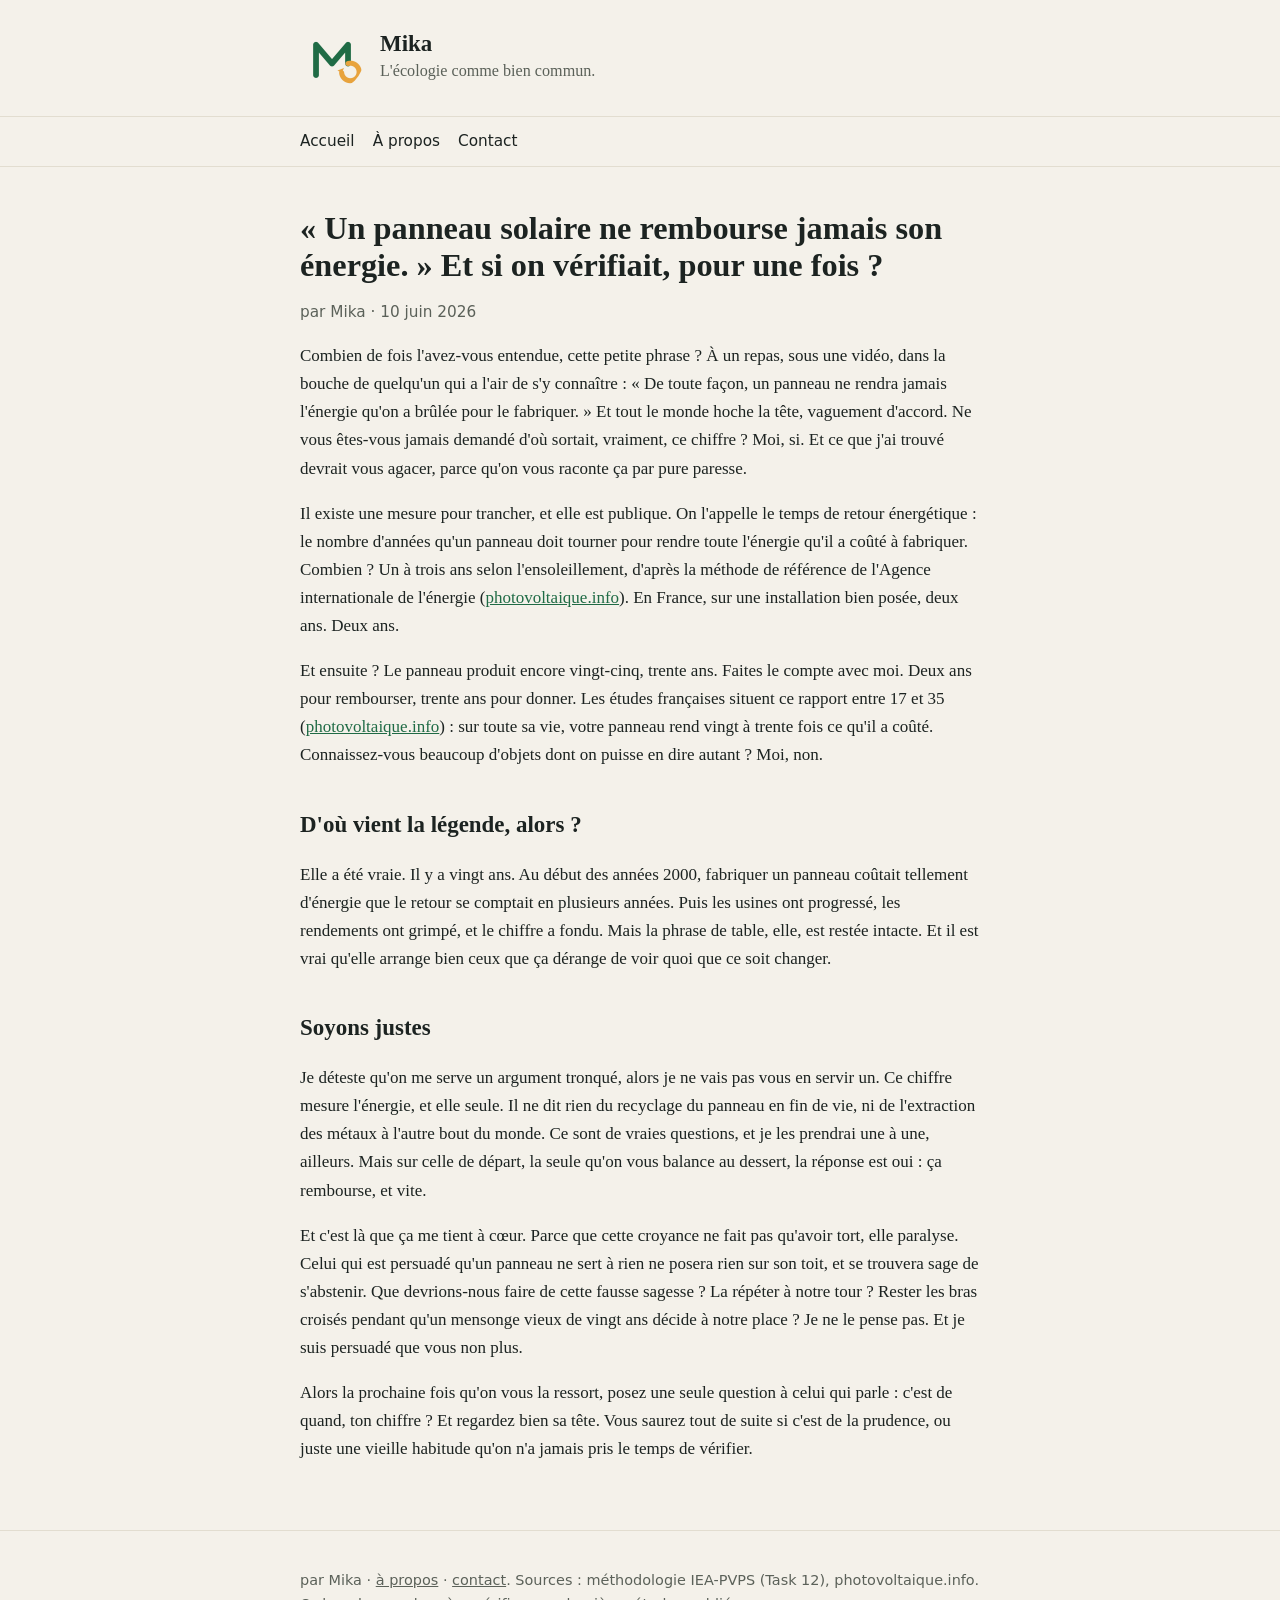
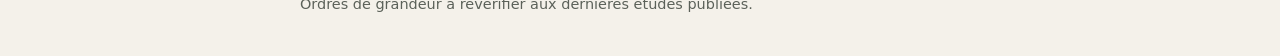
<file: articles/panneau-solaire-energie/index.html>
<!doctype html>
<html lang="fr">
<head>
<meta charset="utf-8">
<meta name="viewport" content="width=device-width, initial-scale=1">
<title>« Un panneau solaire ne rembourse jamais son énergie. » Et si on vérifiait, pour une fois ? — Mika</title>
<meta name="description" content="On répète qu'un panneau solaire ne rembourse jamais l'énergie de sa fabrication. C'est faux : deux ans pour rembourser, trente ans pour produire, vingt à trente fois plus rendu. D'où vient le chiffre.">
<link rel="canonical" href="https://mika-energie.github.io/articles/panneau-solaire-energie/">
<link rel="icon" href="/assets/favicon-32.png" sizes="32x32">
<link rel="stylesheet" href="/assets/style.css">
<script type="application/ld+json">
{
  "@context": "https://schema.org",
  "@type": "Article",
  "headline": "« Un panneau solaire ne rembourse jamais son énergie. » Et si on vérifiait, pour une fois ?",
  "datePublished": "2026-06-10",
  "author": {"@id": "https://mika-energie.github.io#person"},
  "publisher": {"@id": "https://mika-energie.github.io#person"},
  "mainEntityOfPage": "https://mika-energie.github.io/articles/panneau-solaire-energie/",
  "inLanguage": "fr"
}
</script>
<meta property="og:type" content="article">
<meta property="og:site_name" content="Mika">
<meta property="og:title" content="« Un panneau solaire ne rembourse jamais son énergie. » Et si on vérifiait, pour une fois ? — Mika">
<meta property="og:description" content="On répète qu'un panneau solaire ne rembourse jamais l'énergie de sa fabrication. C'est faux : deux ans pour rembourser, trente ans pour produire, vingt à trente fois plus rendu. D'où vient le chiffre.">
<meta property="og:url" content="https://mika-energie.github.io/articles/panneau-solaire-energie/">
<meta property="og:image" content="https://mika-energie.github.io/assets/avatar-512.png">
<meta property="og:locale" content="fr_FR">
<meta name="twitter:card" content="summary">
</head>
<body>
<header class="site"><div class="wrap">
  <img src="/assets/avatar-512.png" alt="Mika" width="64" height="64">
  <div><div class="name">Mika</div>
  <div class="tag">L'écologie comme bien commun.</div></div>
</div></header>
<nav class="top"><div class="wrap">
  <a href="/">Accueil</a><a href="/a-propos/">À propos</a><a href="/contact/">Contact</a>
</div></nav>

<main><div class="wrap"><article>
  <h1>« Un panneau solaire ne rembourse jamais son énergie. » Et si on vérifiait, pour une fois ?</h1>
  <p class="meta">par Mika · 10 juin 2026</p>

  <p>Combien de fois l'avez-vous entendue, cette petite phrase ? À un repas, sous une vidéo, dans la bouche de quelqu'un qui a l'air de s'y connaître : « De toute façon, un panneau ne rendra jamais l'énergie qu'on a brûlée pour le fabriquer. » Et tout le monde hoche la tête, vaguement d'accord. Ne vous êtes-vous jamais demandé d'où sortait, vraiment, ce chiffre ? Moi, si. Et ce que j'ai trouvé devrait vous agacer, parce qu'on vous raconte ça par pure paresse.</p>

  <p>Il existe une mesure pour trancher, et elle est publique. On l'appelle le temps de retour énergétique : le nombre d'années qu'un panneau doit tourner pour rendre toute l'énergie qu'il a coûté à fabriquer. Combien ? Un à trois ans selon l'ensoleillement, d'après la méthode de référence de l'Agence internationale de l'énergie (<a href="https://www.photovoltaique.info/fr/info-ou-intox/les-enjeux-environnementaux/temps-de-retour-energetique/" rel="nofollow">photovoltaique.info</a>). En France, sur une installation bien posée, deux ans. Deux ans.</p>

  <p>Et ensuite ? Le panneau produit encore vingt-cinq, trente ans. Faites le compte avec moi. Deux ans pour rembourser, trente ans pour donner. Les études françaises situent ce rapport entre 17 et 35 (<a href="https://www.photovoltaique.info/fr/info-ou-intox/les-enjeux-environnementaux/temps-de-retour-energetique/" rel="nofollow">photovoltaique.info</a>) : sur toute sa vie, votre panneau rend vingt à trente fois ce qu'il a coûté. Connaissez-vous beaucoup d'objets dont on puisse en dire autant ? Moi, non.</p>

  <h2>D'où vient la légende, alors ?</h2>
  <p>Elle a été vraie. Il y a vingt ans. Au début des années 2000, fabriquer un panneau coûtait tellement d'énergie que le retour se comptait en plusieurs années. Puis les usines ont progressé, les rendements ont grimpé, et le chiffre a fondu. Mais la phrase de table, elle, est restée intacte. Et il est vrai qu'elle arrange bien ceux que ça dérange de voir quoi que ce soit changer.</p>

  <h2>Soyons justes</h2>
  <p>Je déteste qu'on me serve un argument tronqué, alors je ne vais pas vous en servir un. Ce chiffre mesure l'énergie, et elle seule. Il ne dit rien du recyclage du panneau en fin de vie, ni de l'extraction des métaux à l'autre bout du monde. Ce sont de vraies questions, et je les prendrai une à une, ailleurs. Mais sur celle de départ, la seule qu'on vous balance au dessert, la réponse est oui : ça rembourse, et vite.</p>

  <p>Et c'est là que ça me tient à cœur. Parce que cette croyance ne fait pas qu'avoir tort, elle paralyse. Celui qui est persuadé qu'un panneau ne sert à rien ne posera rien sur son toit, et se trouvera sage de s'abstenir. Que devrions-nous faire de cette fausse sagesse ? La répéter à notre tour ? Rester les bras croisés pendant qu'un mensonge vieux de vingt ans décide à notre place ? Je ne le pense pas. Et je suis persuadé que vous non plus.</p>

  <p>Alors la prochaine fois qu'on vous la ressort, posez une seule question à celui qui parle : c'est de quand, ton chiffre ? Et regardez bien sa tête. Vous saurez tout de suite si c'est de la prudence, ou juste une vieille habitude qu'on n'a jamais pris le temps de vérifier.</p>
</article></div></main>

<footer class="site"><div class="wrap">
  <p>par Mika · <a href="/a-propos/">à propos</a> · <a href="/contact/">contact</a>. Sources : méthodologie IEA-PVPS (Task 12), photovoltaique.info. Ordres de grandeur à revérifier aux dernières études publiées.</p>
</div></footer>
</body>
</html>
</file>
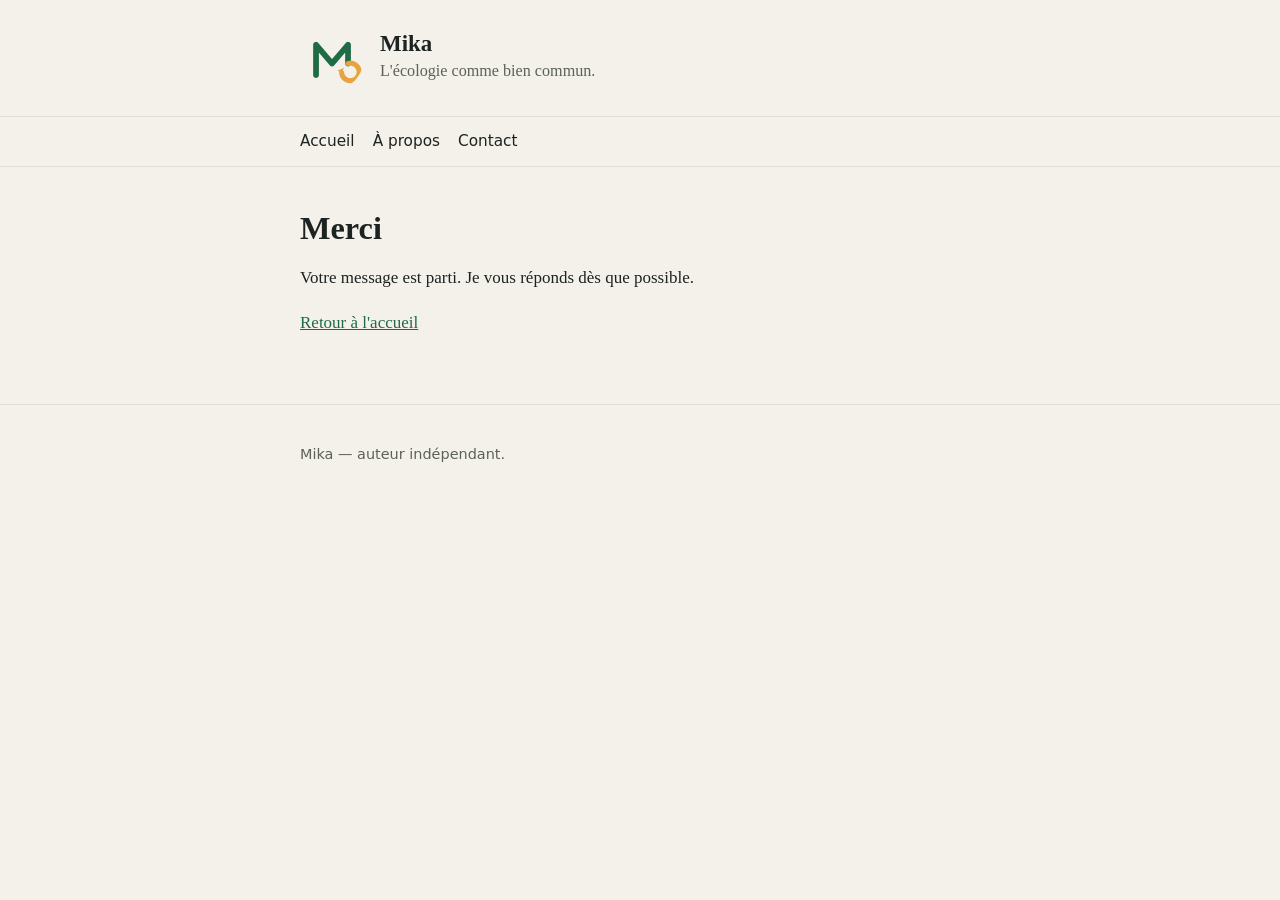
<file: contact/merci/index.html>
<!doctype html>
<html lang="fr">
<head>
<meta charset="utf-8">
<meta name="viewport" content="width=device-width, initial-scale=1">
<title>Merci — Mika</title>
<meta name="robots" content="noindex">
<link rel="canonical" href="https://mika-energie.github.io/contact/merci/">
<link rel="icon" href="/assets/favicon-32.png" sizes="32x32">
<link rel="stylesheet" href="/assets/style.css">
</head>
<body>
<header class="site"><div class="wrap">
  <img src="/assets/avatar-512.png" alt="Mika" width="64" height="64">
  <div><div class="name">Mika</div>
  <div class="tag">L'écologie comme bien commun.</div></div>
</div></header>
<nav class="top"><div class="wrap">
  <a href="/">Accueil</a><a href="/a-propos/">À propos</a><a href="/contact/">Contact</a>
</div></nav>

<main><div class="wrap">
  <h1>Merci</h1>
  <p>Votre message est parti. Je vous réponds dès que possible.</p>
  <p><a href="/">Retour à l'accueil</a></p>
</div></main>

<footer class="site"><div class="wrap">
  <p>Mika — auteur indépendant.</p>
</div></footer>
</body>
</html>
</file>
<file: assets/style.css>
:root{
  --vert:#1F6B45; --ambre:#E8A33D; --ink:#1C2321; --creme:#F4F1EA;
  --muted:#5b6159; --line:#e2ddd0; --maxw:720px;
}
*{box-sizing:border-box}
html{font-size:17px;-webkit-text-size-adjust:100%}
body{margin:0;font-family:Georgia,"Iowan Old Style",serif;color:var(--ink);
  background:var(--creme);line-height:1.65}
a{color:var(--vert)}
.wrap{max-width:var(--maxw);margin:0 auto;padding:0 20px}
header.site{border-bottom:1px solid var(--line);padding:26px 0}
header.site .wrap{display:flex;align-items:center;gap:16px}
header.site img{width:64px;height:64px;border-radius:50%;flex:none}
header.site .name{font-weight:700;font-size:1.35rem;line-height:1.1}
header.site .tag{color:var(--muted);font-size:.95rem;margin-top:2px}
nav.top{font-family:system-ui,Arial,sans-serif;font-size:.9rem;border-bottom:1px solid var(--line)}
nav.top .wrap{display:flex;gap:18px;padding:12px 20px}
nav.top a{text-decoration:none;color:var(--ink)}
main{padding:36px 0 10px}
h1{font-size:1.9rem;line-height:1.15;margin:.2em 0 .5em}
h2{font-size:1.35rem;margin:1.6em 0 .4em}
p{margin:1em 0}
.lead{font-size:1.12rem;color:var(--ink)}
.articles{list-style:none;padding:0;margin:1.4em 0}
.articles li{padding:16px 0;border-top:1px solid var(--line)}
.articles a{font-weight:700;text-decoration:none;font-size:1.1rem}
.articles .desc{color:var(--muted);font-size:.97rem;margin-top:3px}
.links{font-family:system-ui,Arial,sans-serif;display:flex;flex-wrap:wrap;gap:10px;margin:1.4em 0}
.links a{text-decoration:none;border:1px solid var(--vert);color:var(--vert);
  border-radius:100px;padding:6px 14px;font-size:.88rem}
article .meta{font-family:system-ui,Arial,sans-serif;color:var(--muted);font-size:.9rem}
article blockquote{border-left:3px solid var(--ambre);margin:1.2em 0;padding:.3em 0 .3em 16px;color:var(--ink)}
footer.site{border-top:1px solid var(--line);margin-top:40px;padding:24px 0;
  font-family:system-ui,Arial,sans-serif;font-size:.85rem;color:var(--muted)}
footer.site a{color:var(--muted)}
</file>
